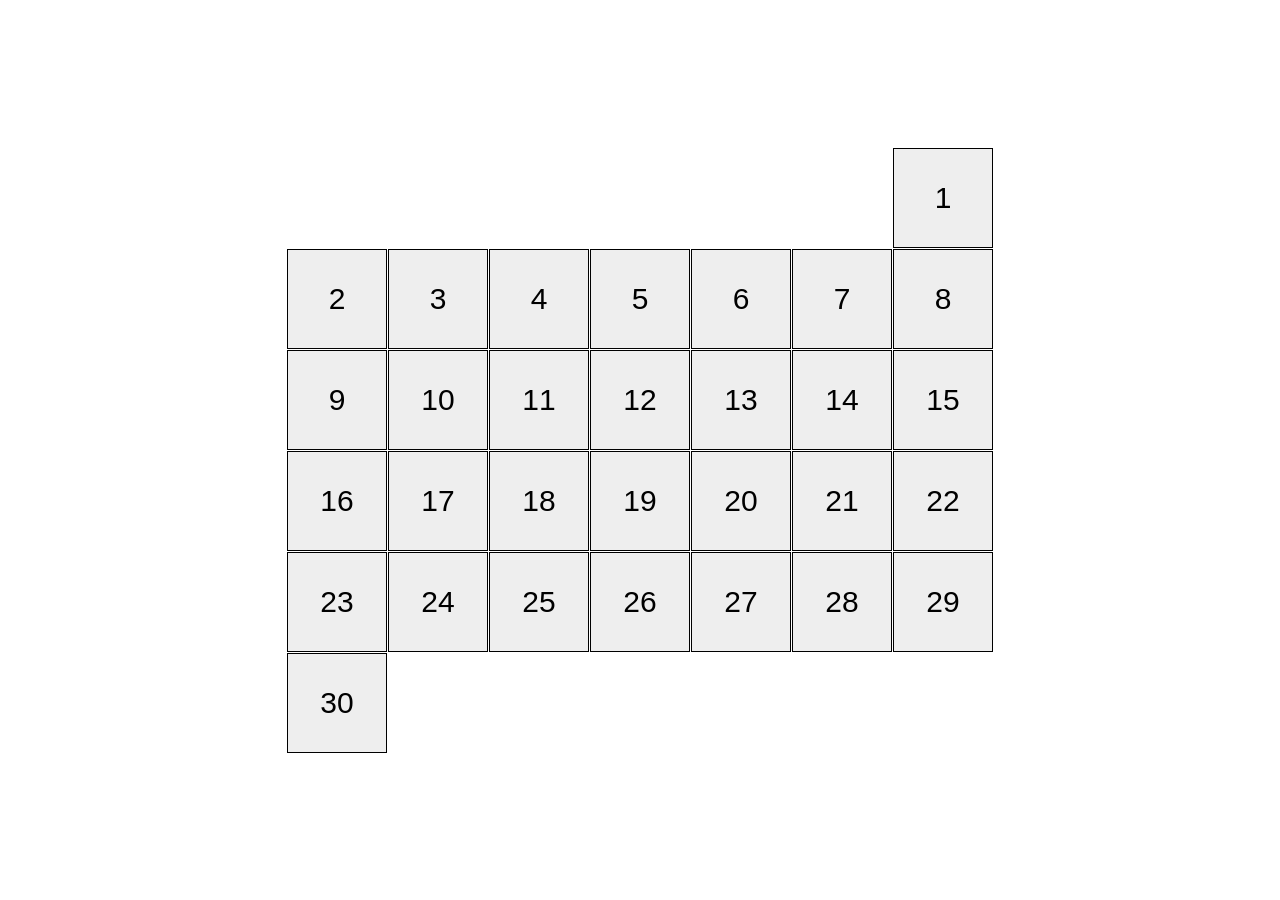
<file: index.html>
<!doctype html><html lang="en"><head><meta charset="utf-8"><meta name="viewport" content="width=device-width, initial-scale=1.0"><title>Calendar</title><link rel="stylesheet" href="index.dc39cb98.css"></head><body> <div class="calendar calendar--month-length-31 calendar--start-day-sun"> <div class="calendar__day"></div> <div class="calendar__day"></div> <div class="calendar__day"></div> <div class="calendar__day"></div> <div class="calendar__day"></div> <div class="calendar__day"></div> <div class="calendar__day"></div> <div class="calendar__day"></div> <div class="calendar__day"></div> <div class="calendar__day"></div> <div class="calendar__day"></div> <div class="calendar__day"></div> <div class="calendar__day"></div> <div class="calendar__day"></div> <div class="calendar__day"></div> <div class="calendar__day"></div> <div class="calendar__day"></div> <div class="calendar__day"></div> <div class="calendar__day"></div> <div class="calendar__day"></div> <div class="calendar__day"></div> <div class="calendar__day"></div> <div class="calendar__day"></div> <div class="calendar__day"></div> <div class="calendar__day"></div> <div class="calendar__day"></div> <div class="calendar__day"></div> <div class="calendar__day"></div> <div class="calendar__day"></div> <div class="calendar__day"></div> <div class="calendar__day"></div> </div> </body></html>
</file>
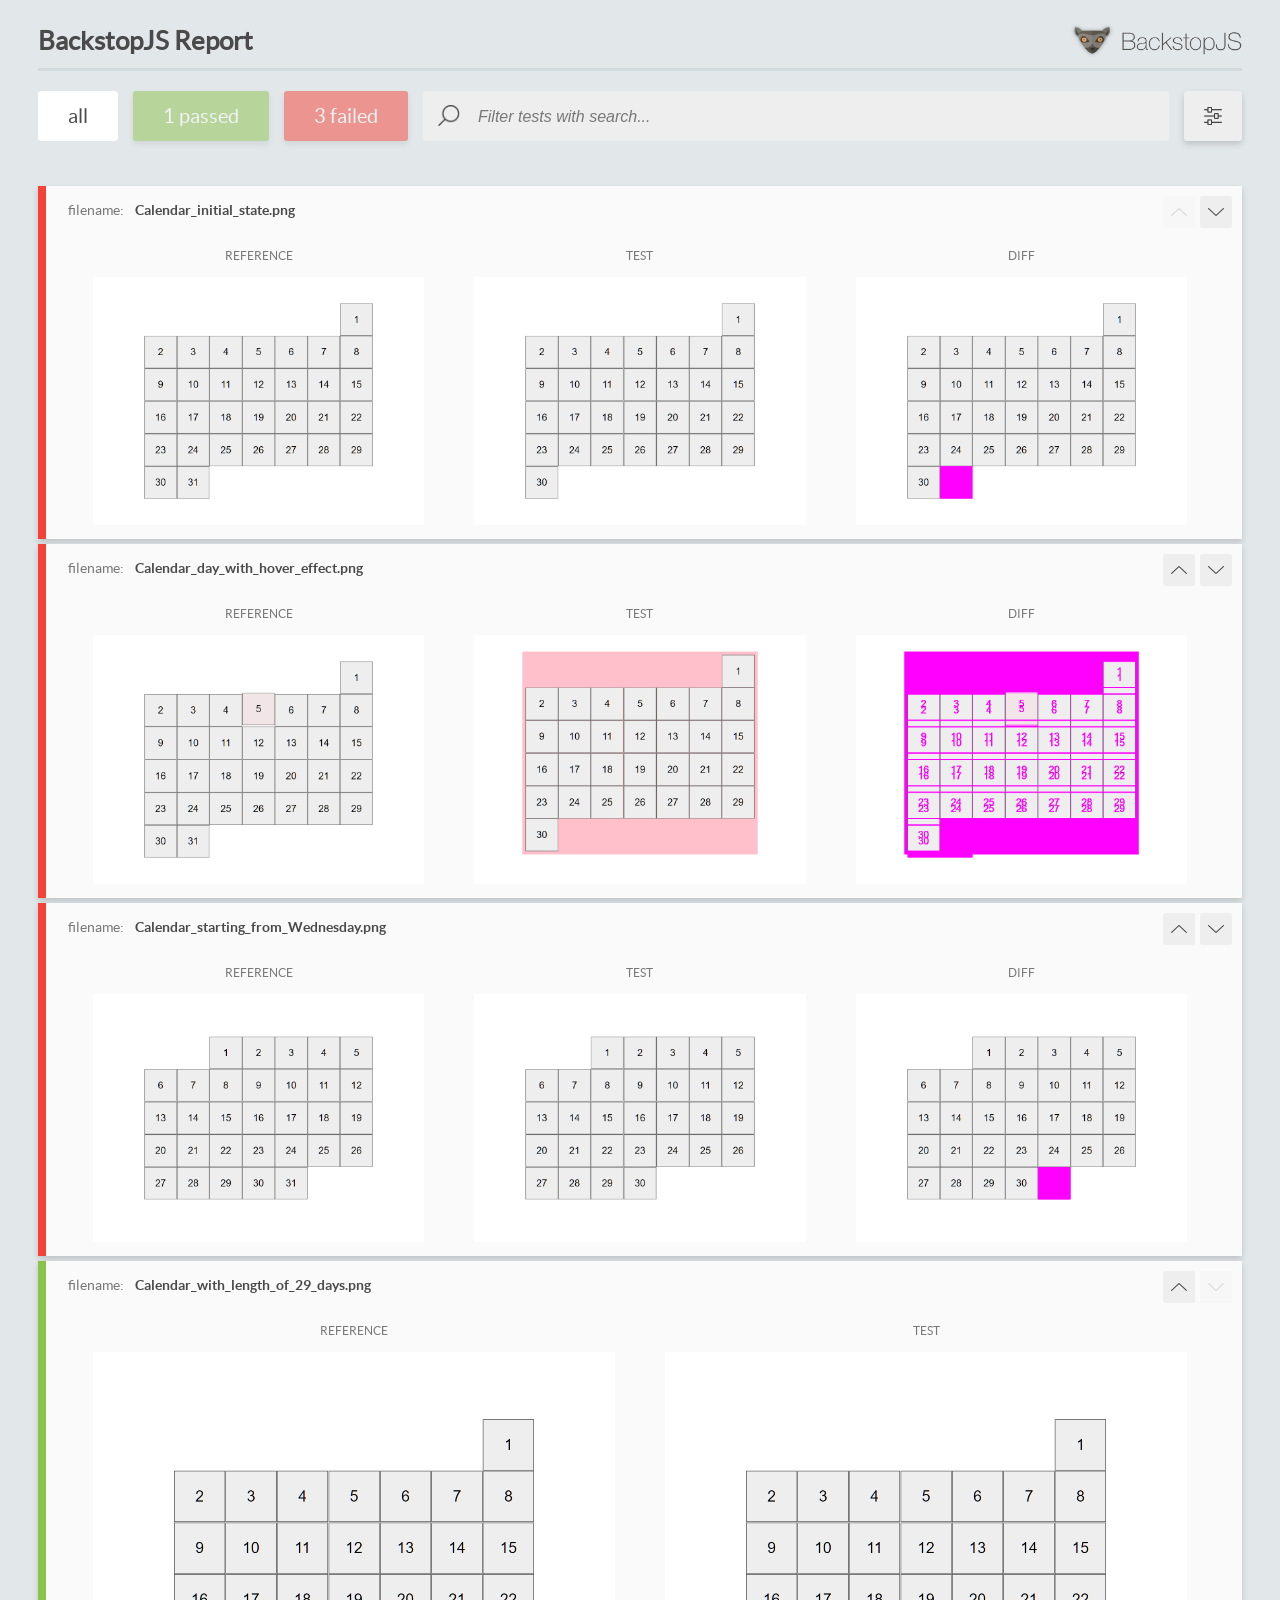
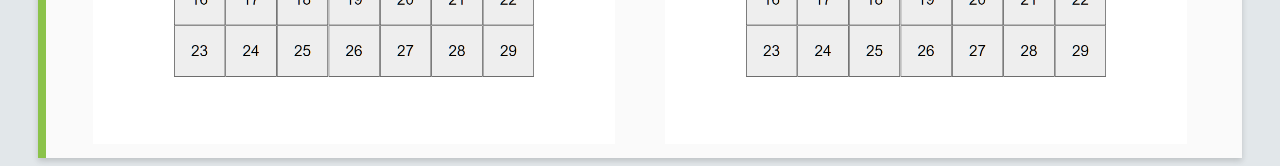
<file: report/html_report/index.html>
<!DOCTYPE html>
<html>
  <head>
    <meta charset="utf-8">
    <!-- Disable Cache -->
    <meta http-equiv="Cache-Control" content="no-cache, no-store, must-revalidate">
    <meta http-equiv="Pragma" content="no-cache">
    <meta http-equiv="Expires" content="0">

    <title>BackstopJS Report</title>

    <style>
      @font-face {
          font-family: 'latoregular';
          src: url('./assets/fonts/lato-regular-webfont.woff2') format('woff2'),
              url('./assets/fonts/lato-regular-webfont.woff') format('woff');
          font-weight: 400;
          font-style: normal;
      }
      @font-face {
          font-family: 'latobold';
          src: url('./assets/fonts/lato-bold-webfont.woff2') format('woff2'),
              url('./assets/fonts/lato-bold-webfont.woff') format('woff');
          font-weight: 700;
          font-style: normal;
      }

      .ReactModal__Body--open {
          overflow: hidden;
      }
      .ReactModal__Body--open .header {
        display: none;
      }

    </style>
  </head>
  <body style="background-color: #E2E7EA">
    <div id="root">

    </div>
    <script>
      function report (report) { // eslint-disable-line no-unused-vars
        window.tests = report;
      }
    </script>
    <script src="config.js"></script>
    <script src="index_bundle.js"></script>
  </body>
</html>
</file>
<file: index.dc39cb98.css>
*,:before,:after{box-sizing:border-box}body{justify-content:center;align-items:center;height:100vh;margin:0;display:flex}.calendar{flex-wrap:wrap;justify-content:flex-start;align-items:center;gap:1px;width:726px;padding:10px;display:flex;position:relative}.calendar__day{box-sizing:border-box;background-color:#eee;border:1px solid #000;justify-content:center;align-items:center;width:100px;height:100px;transition:all .5s;display:flex}.calendar__day:hover{cursor:pointer;background:#ffbfcb;transform:translateY(-20px)}.calendar__day:before{font-family:Arial,sans-serif;font-size:30px}.calendar__day:first-child:before{content:"1"}.calendar__day:nth-child(2):before{content:"2"}.calendar__day:nth-child(3):before{content:"3"}.calendar__day:nth-child(4):before{content:"4"}.calendar__day:nth-child(5):before{content:"5"}.calendar__day:nth-child(6):before{content:"6"}.calendar__day:nth-child(7):before{content:"7"}.calendar__day:nth-child(8):before{content:"8"}.calendar__day:nth-child(9):before{content:"9"}.calendar__day:nth-child(10):before{content:"10"}.calendar__day:nth-child(11):before{content:"11"}.calendar__day:nth-child(12):before{content:"12"}.calendar__day:nth-child(13):before{content:"13"}.calendar__day:nth-child(14):before{content:"14"}.calendar__day:nth-child(15):before{content:"15"}.calendar__day:nth-child(16):before{content:"16"}.calendar__day:nth-child(17):before{content:"17"}.calendar__day:nth-child(18):before{content:"18"}.calendar__day:nth-child(19):before{content:"19"}.calendar__day:nth-child(20):before{content:"20"}.calendar__day:nth-child(21):before{content:"21"}.calendar__day:nth-child(22):before{content:"22"}.calendar__day:nth-child(23):before{content:"23"}.calendar__day:nth-child(24):before{content:"24"}.calendar__day:nth-child(25):before{content:"25"}.calendar__day:nth-child(26):before{content:"26"}.calendar__day:nth-child(27):before{content:"27"}.calendar__day:nth-child(28):before{content:"28"}.calendar__day:nth-child(29):before{content:"29"}.calendar__day:nth-child(30):before{content:"30"}.calendar__day:nth-child(31):before{content:"31"}.calendar--start-day-mon .calendar__day:first-child{margin-left:0}.calendar--start-day-tue .calendar__day:first-child{margin-left:101px}.calendar--start-day-wed .calendar__day:first-child{margin-left:202px}.calendar--start-day-thu .calendar__day:first-child{margin-left:303px}.calendar--start-day-fri .calendar__day:first-child{margin-left:404px}.calendar--start-day-sat .calendar__day:first-child{margin-left:505px}.calendar--start-day-sun .calendar__day:first-child{margin-left:606px}.calendar--month-length-28 .calendar__day:nth-child(29),.calendar--month-length-28 .calendar__day:nth-child(30),.calendar--month-length-28 .calendar__day:nth-child(31),.calendar--month-length-29 .calendar__day:nth-child(30),.calendar--month-length-29 .calendar__day:nth-child(31),.calendar--month-length-30 .calendar__day:nth-child(31),.calendar--month-length-31 .calendar__day:nth-child(32),.calendar--month-length-31 .calendar__day:nth-child(31){display:none}
/*# sourceMappingURL=index.dc39cb98.css.map */
</file>
